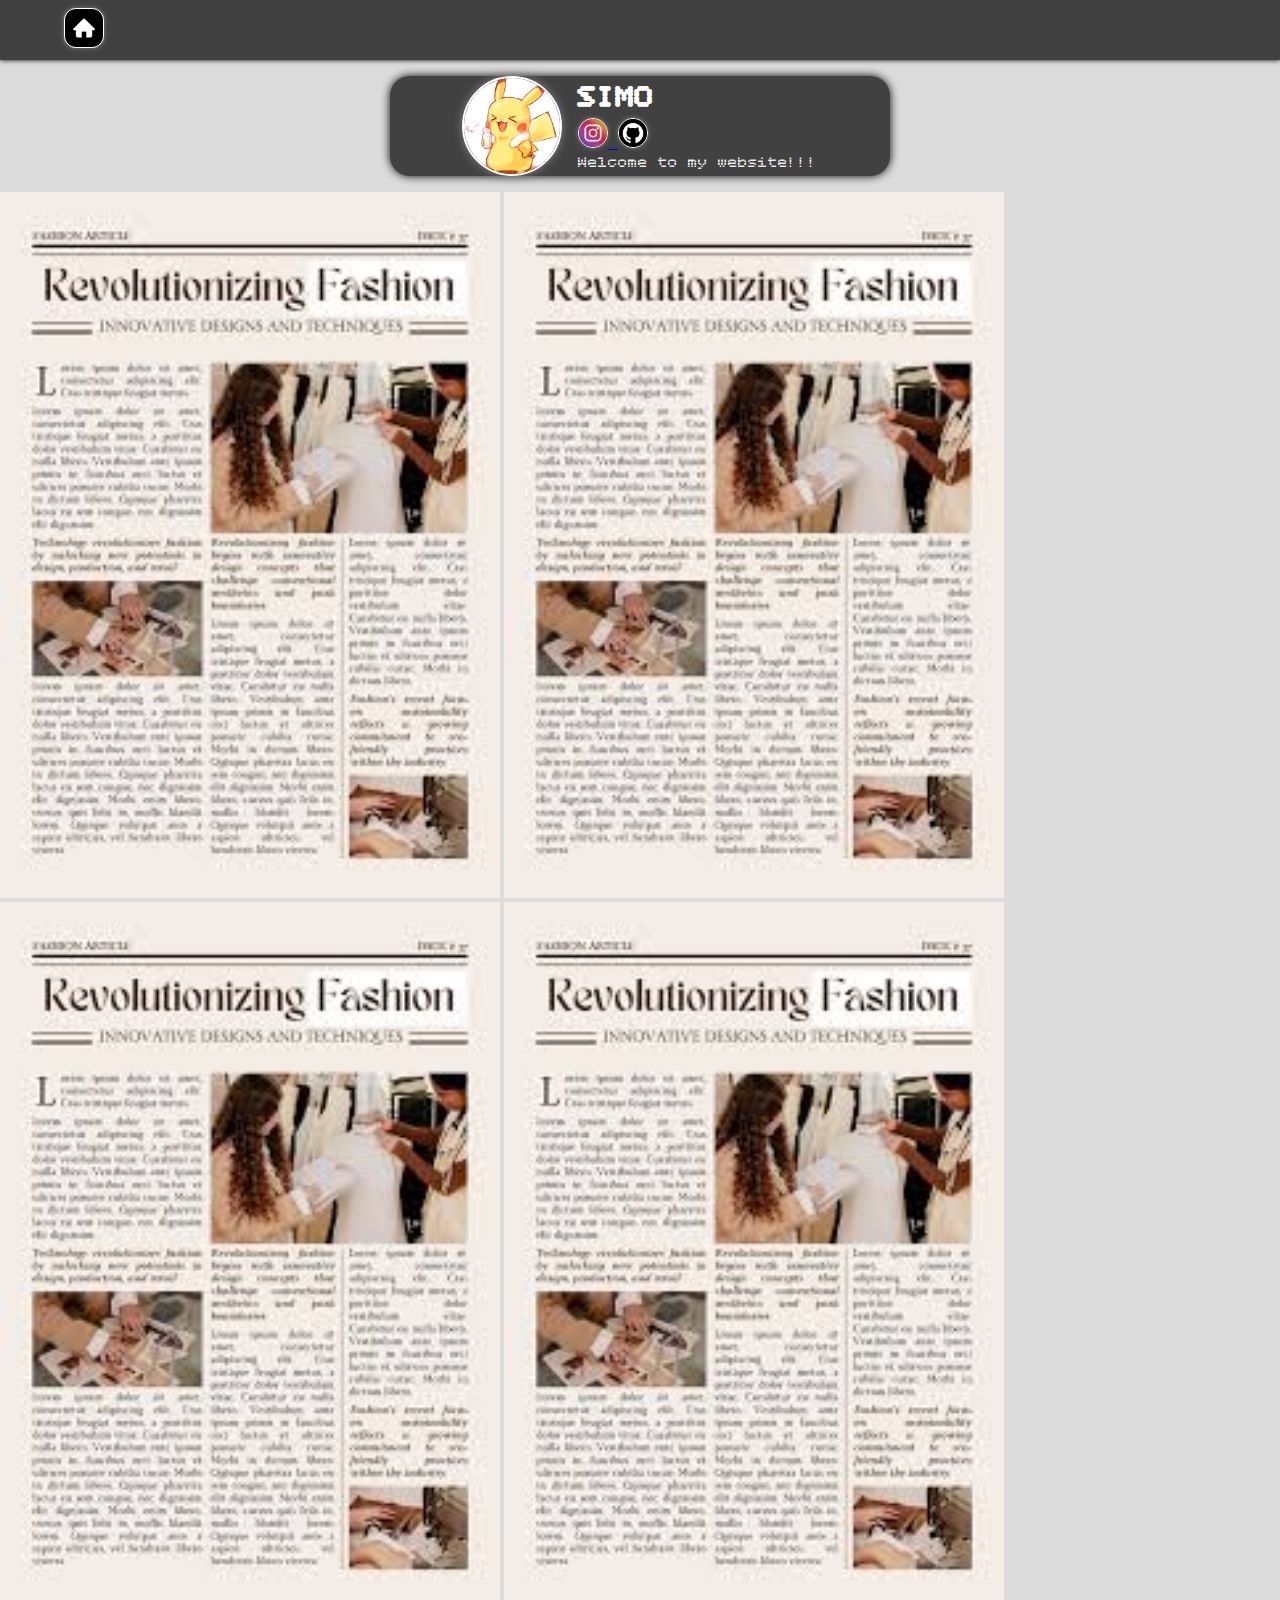
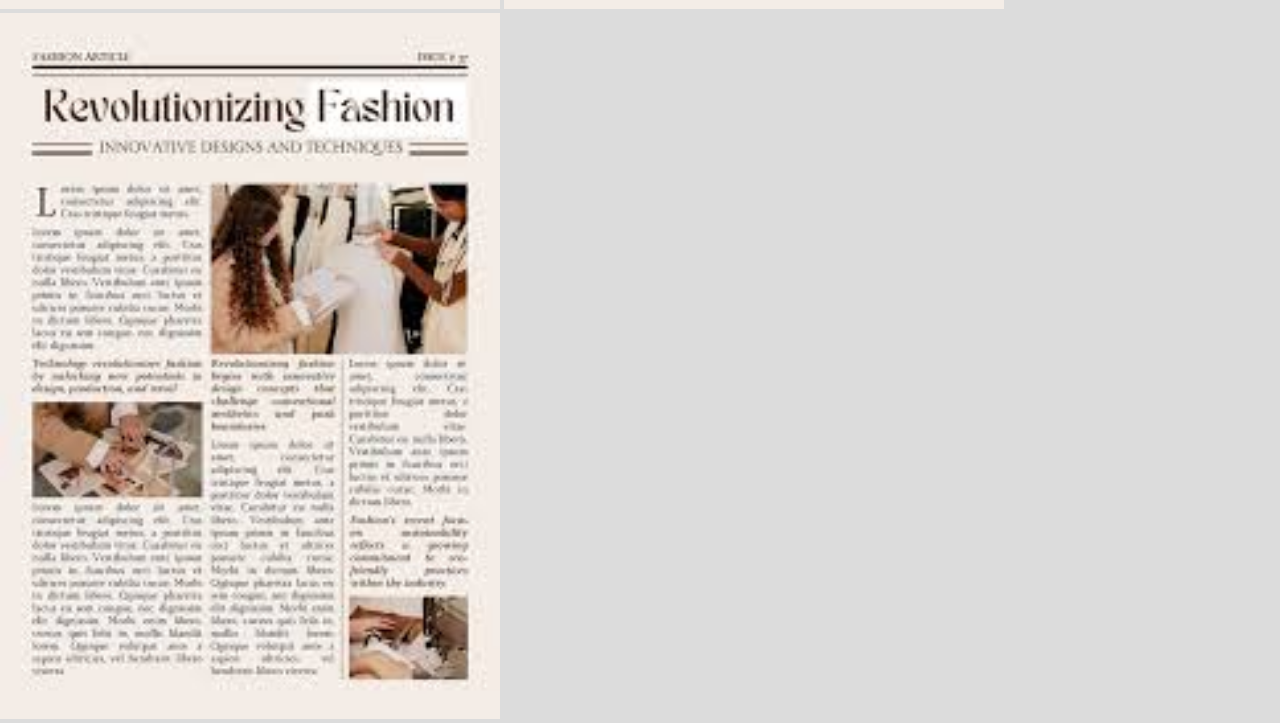
<file: index.html>
<!DOCTYPE html>
<html lang="en">
<head>
    <meta charset="UTF-8">
    <meta name="viewport" content="width=device-width, initial-scale=1.0">
    <title>SIMO_UwU</title>
    <link rel="stylesheet" href="./css/style.css">
</head>

<body>
    <header>
        <div class="nav-bar">
            <a href ="index.html">
            <img src="image/home.png" alt="home" class="icon">
            </a>
        </div>

        <div class="profile">
            <img src="image/Pikachu.jpg" alt="avatar" class="avatar">
            <div class="text-profile">
                <h1>SIMO</h1>
                <div class ="link-social">
                    <a href="https://www.instagram.com/simo_0u0/" target="_blank">
                        <img src="image/instagram.jpg" alt="Instagram" class="icon-social">
                    </a>
                    <a href="https://github.com/SIMOOuO" target="_blank">
                        <img src="image/github" alt="Github" class="icon-social">
                    </a>
                </div>
                <p>Welcome to my website!!!</p>
            </div>
        </div>
    </header>

    <audio id="myAudio">
        <source src="audio/001.mp3" type="audio/mp3">
    </audio>

    <section>
        <img src="image/test.jpg" class="test">
        <img src="image/test.jpg" class="test">
        <img src="image/test.jpg" class="test">
        <img src="image/test.jpg" class="test">
        <img src="image/test.jpg" class="test">
    </section>
</body>
</html>
</file>
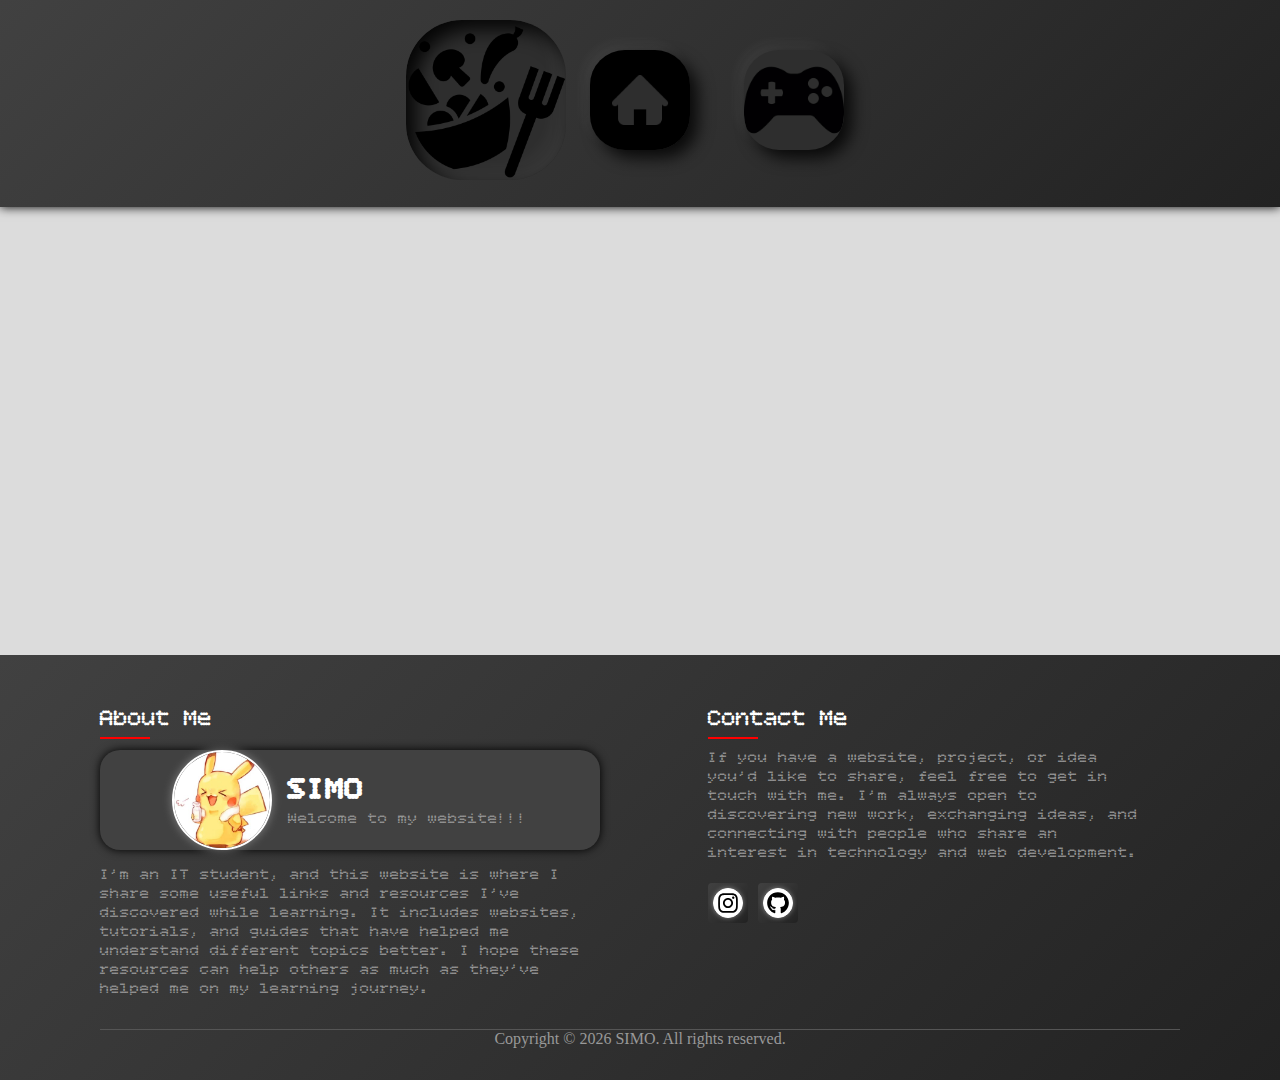
<file: food.html>
<!DOCTYPE html>
<html lang="en">
    <head>
        <meta charset="UTF-8">
        <meta name="viewport" content="width=device-width, initial-scale=1.0">
        <title>SIMO_FOOD</title>
        <!--main style-->
        <link rel="stylesheet" href="/css/index.css">

        <!--header style-->
        <link rel="stylesheet" href="/css/header.css">

        <!--footer style-->
        <link rel="stylesheet" href="/css/footer.css">
    </head>

    <body>
        <div id="header"></div><!--get header-->

        <!--scroll top-->
        <button onclick="topFunction()" id="myBtn" title="Go to top">
            <img src="image/top.png" alt="go top" class="icon-top">
        </button>

        <div id="footer"></div><!--get footer-->

        <script src="js/header-footer.js"></script><!--get script-->
        
    </body>
</html>
</file>
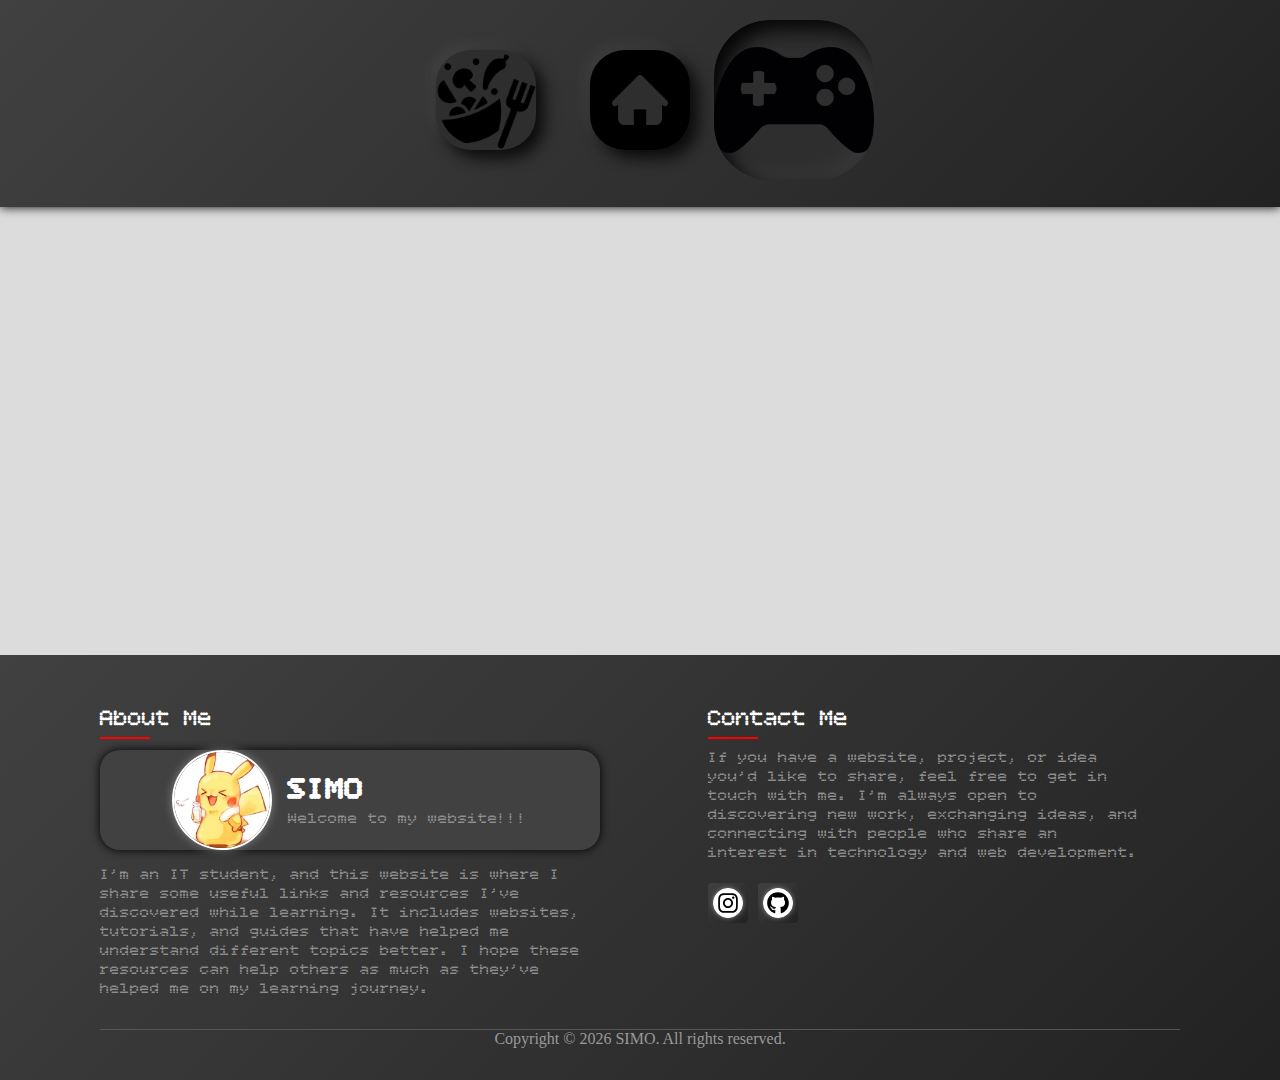
<file: game.html>
<!DOCTYPE html>
<html lang="en">
    <head>
        <meta charset="UTF-8">
        <meta name="viewport" content="width=device-width, initial-scale=1.0">
        <title>SIMO_GAME</title>
        <!--main style-->
        <link rel="stylesheet" href="/css/index.css">

        <!--header style-->
        <link rel="stylesheet" href="/css/header.css">

        <!--footer style-->
        <link rel="stylesheet" href="/css/footer.css">
    </head>

    <body>
        <div id="header"></div><!--get header-->

        <!--scroll top-->
        <button onclick="topFunction()" id="myBtn" title="Go to top">
            <img src="image/top.png" alt="go top" class="icon-top">
        </button>

        <div id="footer"></div><!--get footer-->

        <script src="js/header-footer.js"></script><!--get script-->
        
    </body>
</html>
</file>
<file: css/style.css>
@import url('https://fonts.googleapis.com/css2?family=Bitcount+Grid+Single:wght@100..900&display=swap');

* {
    margin: 0;
    padding: 0;
    box-sizing: border-box;
}

html {
    font-family: 'Segoe UI', Tahoma, Verdana, sans-serif;
    color: black;
}
body {
    background-color: gainsboro;
} 
.profile{
    margin: 1em auto;
    background-color: #414141;
    color: white;
    width: 500px;
    border-top-left-radius: 20px;
    border-top-right-radius: 20px;
    border-bottom-right-radius: 20px;
    border-bottom-left-radius: 20px;
    box-shadow: 0 0 10px black;
}

/*```````````nav bar```````````*/
.nav-bar {
    display: flex;
    justify-content: space-between;
    align-items: center;
    padding: 30px 5%;
    height: 30px;
    background-color: #414141;
    box-shadow: 0 0 5px black;
}
.icon {
    width: 40px;
    height: 40px;
    border-radius: 30%;
    object-fit: cover;
    border: 1px solid white;
    box-shadow: 0 0 5px gray;
    background-color: white;
}

/*```````````header```````````*/
.avatar {
    width: 100px;
    height: 100px;
    border-radius: 50%;
    object-fit: cover;
    border: 2px solid white;
    box-shadow: 0 0 10px gray;
}
.icon-social {
    width: 30px;
    height: 30px;
    border-radius: 50%;
    object-fit: cover;
    border: 1px solid white;
    box-shadow: 0 0 5px gray;
    background-color: white;
}
.text-profile {
    font-family: Bitcount Grid Single;
}
.profile {
    display: flex;
    justify-content: center;
    align-items: center;
    gap: 1em;
}

/*```````````audio```````````*/
#myAudio {
    display: none;
}

/*```````````section```````````*/
.test {
    width: 500px;
}
</file>
<file: css/index.css>
@import url('https://fonts.googleapis.com/css2?family=Bitcount+Grid+Single:wght@100..900&display=swap');

* {
    margin: 0;
    padding: 0;
    box-sizing: border-box;
    font-family: 'Bitcount Grid Single', 'Segoe UI', Tahoma, Verdana, sans-serif;
}
body {
    display: flex;
    justify-content: flex-end;
    align-items: center;
    min-height: 120vh;
    flex-direction: column;
    background-color: gainsboro;
}
.index-container{
    margin-top:220px;
    font-size:30px;
}

/*```````````scroll top```````````*/
.icon-top {
  width: 30px;
  height: 30px;
  transition: transform 0.3s;
}
#myBtn {
  display: none;
  position: fixed;
  bottom: 20px;
  right: 30px;
  z-index: 100;
  border: none;
  outline: none;
  background-color: gainsboro;
  cursor: pointer;
  padding: 10px;
  border-radius: 10px;
  box-shadow: 0 0 3px #555;
}
#myBtn:hover {
  background-color: #868585;

}

/*```````````disclaimer```````````*/
.modal-overlay {
  position: fixed;
  inset: 0;
  background: rgba(0, 0, 0, 0.35);
  display: none;
  align-items: center;
  justify-content: center;
  z-index: 9999;
  pointer-events: none;
}

.modal-overlay.show {
  display: flex;
  pointer-events: auto;
}

.modal-box {
  background: #eef3fb; /* light blue-gray */
  width: 90%;
  max-width: 520px;
  border-radius: 14px;
  padding: 22px 24px 26px;
  box-shadow: 0 10px 30px rgba(0, 0, 0, 0.15);
}

.modal-header {
  display: flex;
  justify-content: space-between;
  align-items: center;
  margin-bottom: 14px;
}

.modal-header h3 {
  font-size: 18px;
  font-weight: 600;
  color: #333;
}

/* close button */
.close-btn {
  background: none;
  border: none;
  font-size: 20px;
  color: #999;
  cursor: pointer;
}

.close-btn:hover {
  color: #333;
}

.modal-body p {
  font-size: 14px;
  line-height: 1.7;
  color: #666;
}

.modal-footer {
  margin-top: 22px;
}

/* big rounded button */
.btn-primary {
  width: 100%;
  background: #e8eef9;
  color: #333;
  border: none;
  padding: 14px 0;
  font-size: 15px;
  border-radius: 10px;
  cursor: pointer;
  box-shadow: inset 0 0 0 1px #d8e0f2;
}

.btn-primary:hover {
  background: #dde6f7;
}

/*```````````tools card```````````*/
/* category tabs */
.category-tabs {
  display: flex;
  justify-content: center;
  gap: 16px;
  margin: 40px 0 30px;
}

.tab {
  min-width: 80px;
  padding: 10px 18px;
  border-radius: 18px;
  border: none;
  background: gainsboro;
  color: #444;
  font-size: 14px;
  font-weight: 500;
  cursor: pointer;
  box-shadow:
    6px 6px 12px #b8b8b8,
    -6px -6px 12px #ffffff;
  transition: all 0.2s ease;
}

.tab:hover {
  box-shadow:
    inset 4px 4px 8px #b8b8b8,
    inset -4px -4px 8px #ffffff;
}

.tab.active {
  color: #111;
  font-weight: 600;
  box-shadow:
    inset 6px 6px 12px #b8b8b8,
    inset -6px -6px 12px #ffffff;
}

/*tools*/
.tools-wrapper {
  max-width: 1200px;
  margin: 40px auto;
  padding: 0 20px;
  display: grid;
  grid-template-columns: repeat(auto-fill, minmax(280px, 1fr));
  gap: 24px;
  margin-bottom: 200px;
}

.tool-card {
  background: gainsboro;
  border-radius: 20px;
  padding: 22px 24px;
  height: 150px;
  display: flex;
  flex-direction: column;
  justify-content: space-between;
  cursor: pointer;
  box-shadow:
    10px 10px 20px #b8b8b8,
    -10px -10px 20px #ffffff;
  transition: all 0.25s ease;
}
.tool-card:hover {
  box-shadow:
    inset  14px 14px 28px #b0b0b0,
    inset  -14px -14px 28px #ffffff;
}
.tool-title {
    font-size: 17px;
    font-weight: 600;
    color: #222;
}
.tool-name {
    font-size: 14px;
    color: #666;
    margin-top: 6px;
}
.tool-meta {
    display: flex;
    justify-content: flex-end;
}
.tool-category {
    font-size: 11px;
    letter-spacing: 0.08em;
    color: #888;
}
.tool-description {
    font-size: 12px;
    color: #555;
    margin-top: 6px;
    opacity: 0;
    max-height: 0;
    overflow: hidden;
    transition: all 0.25s ease;
}
.tool-card:hover .tool-description {
    opacity: 1;
    max-height: 100px;
}

/*```````````audio```````````*/
#myAudio {
    display: none;
}

/*```````````section```````````*/
.test {
    width: 500px;
}
</file>
<file: css/header.css>
#header {
  background: linear-gradient(135deg, #414141, #222222);
  padding: 50px 5px 25px 5px;
  font-size: 90px;
  font-weight: bold;
  position: fixed;
  top: 0;
  width: 100%;
  transition: 1s;
  z-index: 1000;
  display: flex;
  justify-content: center;
  align-items: center;
  overflow: hidden;
  box-shadow: 0 0 10px black;
}
.wave {
  position: absolute;
  border-radius: 50%;
  pointer-events: none;
  transform: scale(0);
  opacity: 0;
  animation: waveEffect 1.5s ease-out forwards;
}
@keyframes waveEffect {
  0% { transform: scale(0); opacity: 0.5; }
  100% { transform: scale(100); opacity: 0; }
}

.icon {
  width: 100px;
  height: 100px;
  transition: transform 0.3s;
  border-radius: 35%;
  background-color: #2e2e2e;
  box-shadow:
    8px 8px 16px rgba(0, 0, 0, 0.8),
    -6px -6px 14px rgba(255, 255, 255, 0.06);
}
.nav-link {
  text-decoration: none;
}

.nav-link:hover .icon {
  transform: scale(1.2);
}
.nav-link.active .icon {
  transform: scale(1.6);
  box-shadow:
    inset 6px 6px 12px rgba(0, 0, 0, 0.9),
    inset -6px -6px 12px rgba(255, 255, 255, 0.05);
}
#header.shrink .icon {
  transform: scale(0.8);
}
#header.shrink .nav-link.active .icon {
  transform: scale(1.2);
}
#header.shrink .nav-link.active:hover .icon {
  transform: scale(1.2);
}
#header.shrink .nav-link:hover .icon {
  transform: scale(1);
}

.icon:hover{
  background: #2e2e2e;
}
#header.shrink {
  padding: 16px 5px 8px 5px;
}
#header.shrink .icon {
  width: 90px;
  height: 90px;
}
</file>
<file: css/footer.css>
footer{
    position: relative;
    width: 100%;
    height: auto;
    padding: 50px 100px;
    background: linear-gradient(135deg, #414141, #222222);
    display: flex;
    justify-content: space-between;
    flex-wrap: wrap;
    flex-direction: column;
}
.profile{
    margin: 1em auto;
    background-color: #414141;
    color: white;
    width: 500px;
    border-top-left-radius: 20px;
    border-top-right-radius: 20px;
    border-bottom-right-radius: 20px;
    border-bottom-left-radius: 20px;
    box-shadow: 0 0 10px black;
}
.avatar {
    width: 100px;
    height: 100px;
    border-radius: 50%;
    object-fit: cover;
    border: 2px solid white;
    box-shadow: 0 0 10px gray;
}
.icon-social {
    width: 30px;
    height: 30px;
    border-radius: 50%;
    object-fit: cover;
    border: 1px solid white;
    box-shadow: 0 0 5px gray;
    background-color: white;
}
.text-profile {
    font-family: Bitcount Grid Single;
}
.profile {
    display: flex;
    justify-content: center;
    align-items: center;
    gap: 1em;
}
footer .footer-container{
    display: flex;
    justify-content: space-between;
    flex-wrap: wrap;
    flex-direction: row;
    margin-bottom: 30px;
}
footer .footer-container .sec{
    margin-right: 40px;
}
footer .footer-container .sec.aboutme{
    width: 45%;
}
footer .footer-container h2{
    position: relative;
    color: #fff;
    font-weight: 500;
    margin-bottom: 15px;
}
footer .footer-container h2:before{
    content: '';
    position: absolute;
    bottom: -5px;
    left: 0;
    width: 50px;
    height: 2px;
    background: #f00;
}
footer p{
    color: #999;

}
.sci {
    margin-top: 20px;
    display: flex;
}
.sci li{
    list-style: none;
}
.sci li a{
    display: inline-block;
    width: 40px;
    height: 40px;
    background: linear-gradient(135deg, #414141, #222222);
    display: flex;
    justify-content: center;
    align-items: center;
    margin-right: 10px;
    text-decoration: none;
    border-radius: 4px;
}
.sci li a:hover{
    background: #f00;
}
.sci li a .fa{
    color: #fff;
    font-size: 20PX;
}
.contactme{
    position: relative;
    width: 40%;
}
.copyrightText{
    width: 100%;
    height: 0;
    background: linear-gradient(135deg, #414141, #222222);
    padding: 0;
    text-align: center;
    color: #999;
    border-top: 1px solid #555;
}
.copyrightText p{
    margin: 0;
    font-family: 'Times New Roman', Times, serif, Arial, Helvetica, sans-serif;
}
.disclaimer-btn {
    background: transparent;
    border: none;
    padding: 0;
    margin: 0;
    color: #007bff;
    cursor: pointer;
    font-size: inherit;
    font-family: inherit;
}
.disclaimer-btn:hover {
    color: #0056b3;
}


@media (max-width: 991px){
    footer{
        padding: 40px;
    }
    footer .footer-container{
        flex-direction: column;
    }
    footer .footer-container .sec{
        margin-right: 0;
        margin-bottom: 40px;
    }
    .copyrightText{
        padding: 5px 0;
    }
}
</file>
